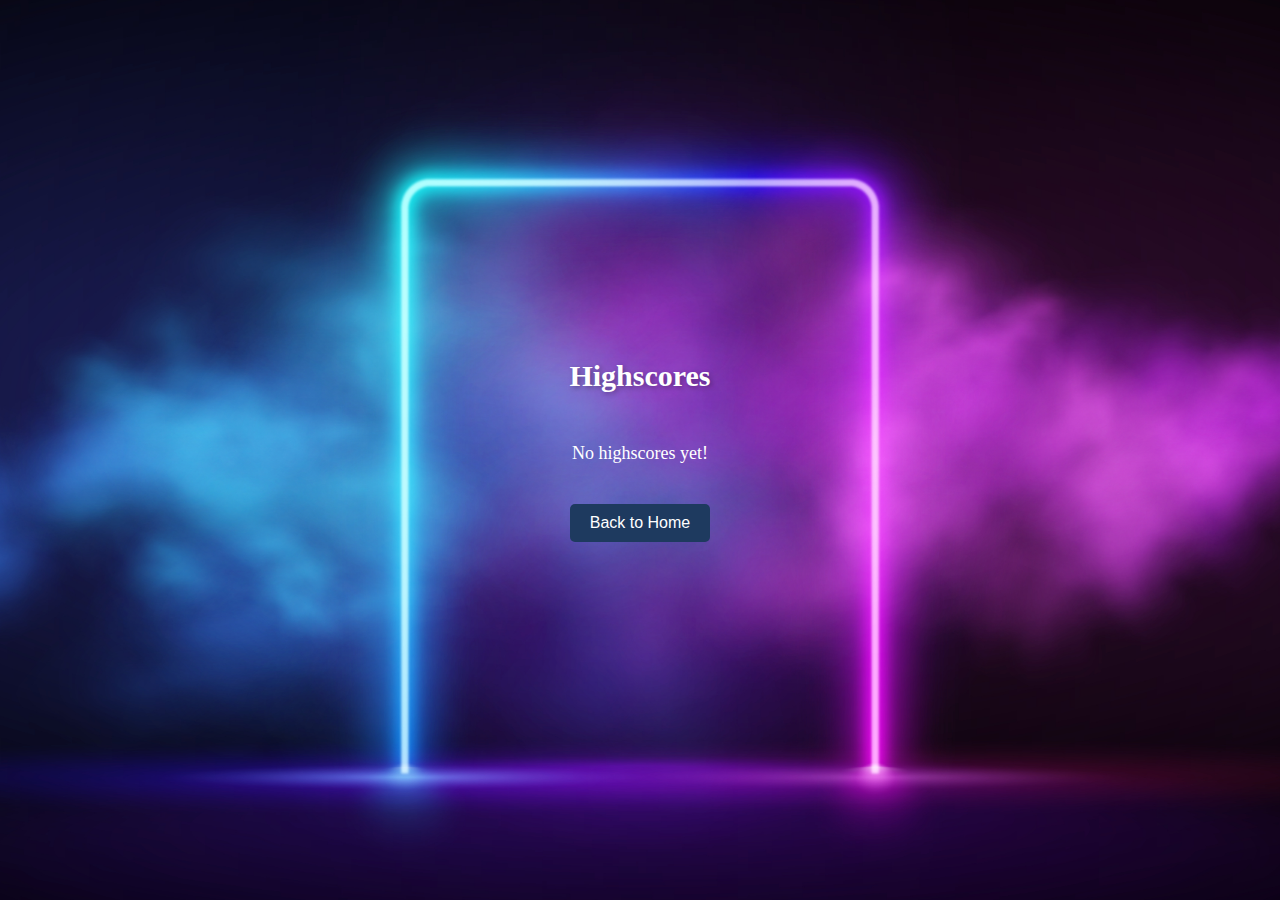
<file: score.html>
<!DOCTYPE html>
<html lang="en">
<head>
    <meta charset="UTF-8">
    <meta name="viewport" content="width=device-width, initial-scale=1.0">
    <title>Highscores</title>
    <link rel="stylesheet" href="score.css">
</head>
<body>
    <h1>Highscores</h1>
    <ul id="highscoreList"></ul>
    <button onclick="window.location.href='index.html'">Back to Home</button> 
    <script src="highscores.js"></script>
</body>
</html>
</file>
<file: score.css>
:root {
    font-size: 62.5%;
}

* {
    box-sizing: border-box;
    margin: 0;
    padding: 0;
}

body {
    background-image: url(score.jpg.jpeg);
    background-repeat: no-repeat;
    background-position: center center;
    background-attachment: fixed;
    background-size: cover;
    display: flex;
    justify-content: center;
    align-items: center;
    height: 100vh;
    flex-direction: column; /* Placera allt i en kolumn */
    gap: 20px; /* Mellanrum mellan elementen */
}

h1 {
    color: #fff;
    font-size: 3rem;
    margin-bottom: 1rem;
    text-shadow: 2px 2px 5px rgba(0, 0, 0, 0.3);
}

ul {
    list-style-type: none;
    padding: 0;
    color: #fff;
    font-size: 1.8rem;
    text-align: center;
    margin: 20px 0;
}

ul li {
    margin-bottom: 10px;
    padding: 10px;
    background-color: rgba(0, 0, 0, 0.3);
    border-radius: 5px;
}


button {
    padding: 1rem 2rem;
    font-size: 1.6rem;
    color: white;
    background-color: #1E3A5F;
    border: none;
    border-radius: 5px;
    cursor: pointer;
    transition: background-color 0.3s ease;
}

button:hover {
    background-color: #29487D;
}
</file>
